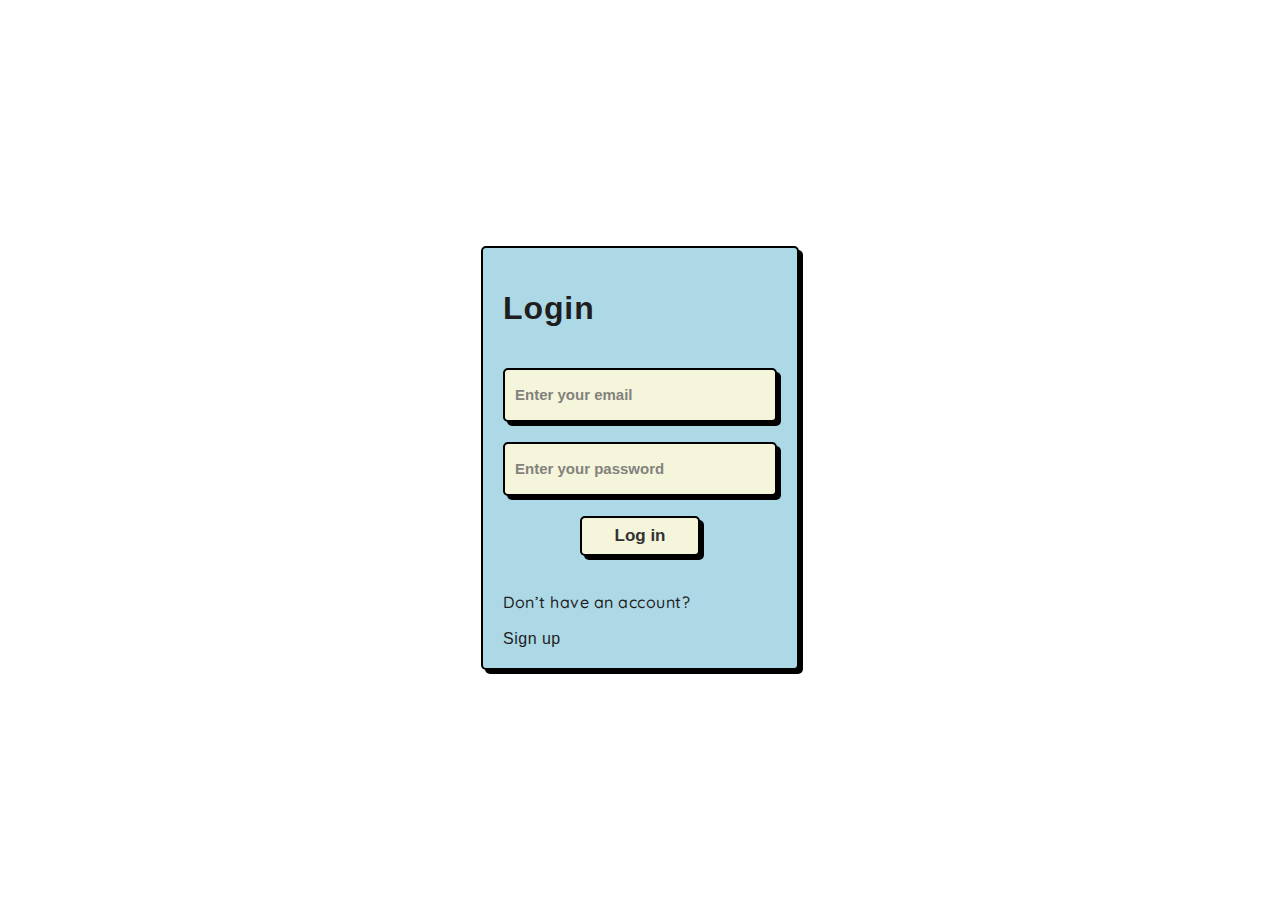
<file: index.html>
<!DOCTYPE html>
<html lang="en">
  <head>
    <meta charset="UTF-8" />
    <meta name="viewport" content="width=device-width, initial-scale=1.0" />
    <title>Log in</title>
    <link rel="preconnect" href="https://fonts.googleapis.com" />
    <link rel="preconnect" href="https://fonts.gstatic.com" crossorigin />
    <link
      href="https://fonts.googleapis.com/css2?family=Quicksand:wght@300;400;500;600;700&display=swap"
      rel="stylesheet"
    />

    <link rel="stylesheet" href="./css/style.css" />
  </head>
  <body>
    <main class="py-5">
      <section class="py-5">
        <div class="container">
          <div
            id="loginBox"
            class="boxContainer text-center p-3 p-md-5 rounded-2"
          >
            <h1 class="my-5">Login</h1>
            <div class="inputsForm">
              <input
                type="email"
                id="loginEmail"
                class="form-control"
                placeholder="Enter your email"
                required
              />
              <input
                type="password"
                id="loginPassword"
                class="form-control mt-3"
                placeholder="Enter your password"
                required
              />
              <button id="loginBtn" class="btn btn-main my-4 w-100">
                Log in
              </button>
              <div class="signupText d-flex justify-content-center gap-2 mt-1">
                <p>Don’t have an account?</p>
                <a class="text-decoration-none" id="signupAnchor">Sign up</a>
              </div>
            </div>
          </div>
        </div>
      </section>
    </main>

    <script src="./js/sweetalert.min.js"></script>
    <script src="./js/main.js"></script>
  </body>
</html>
</file>
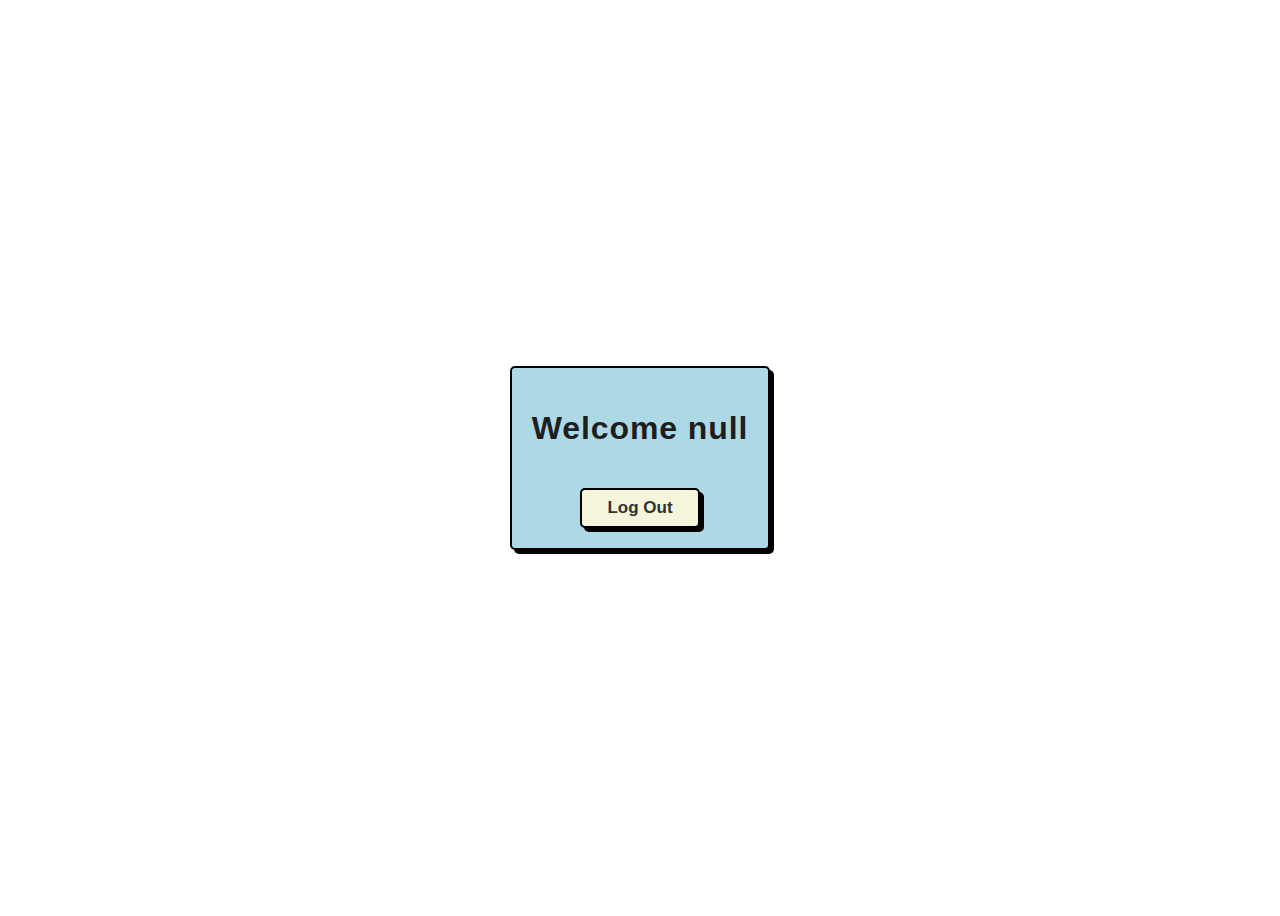
<file: home.html>
<!DOCTYPE html>
<html lang="en">
  <head>
    <meta charset="UTF-8" />
    <meta name="viewport" content="width=device-width, initial-scale=1.0" />
    <title>Home</title>
    <link rel="preconnect" href="https://fonts.googleapis.com" />
    <link rel="preconnect" href="https://fonts.gstatic.com" crossorigin />
    <link
      href="https://fonts.googleapis.com/css2?family=Quicksand:wght@300;400;500;600;700&display=swap"
      rel="stylesheet"
    />

    <link rel="stylesheet" href="./css/style.css" />
  </head>
  <body>
    <main>

      <section class="py-5">
        <div class="container py-5">
          <div
            id="homeBox"
            class="boxContainer text-center p-3 p-md-5 rounded-2"
          >
            <h1 class="my-5" id="userName"></h1>
            <button><a class="btn btn-main w-100" id="logOutBtn">Log Out</a></button>
          </div>
        </div>
      </section>
    </main>

    <script src="./js/sweetalert.min.js"></script>
    <script src="./js/home.js"></script>
  </body>
</html>
</file>
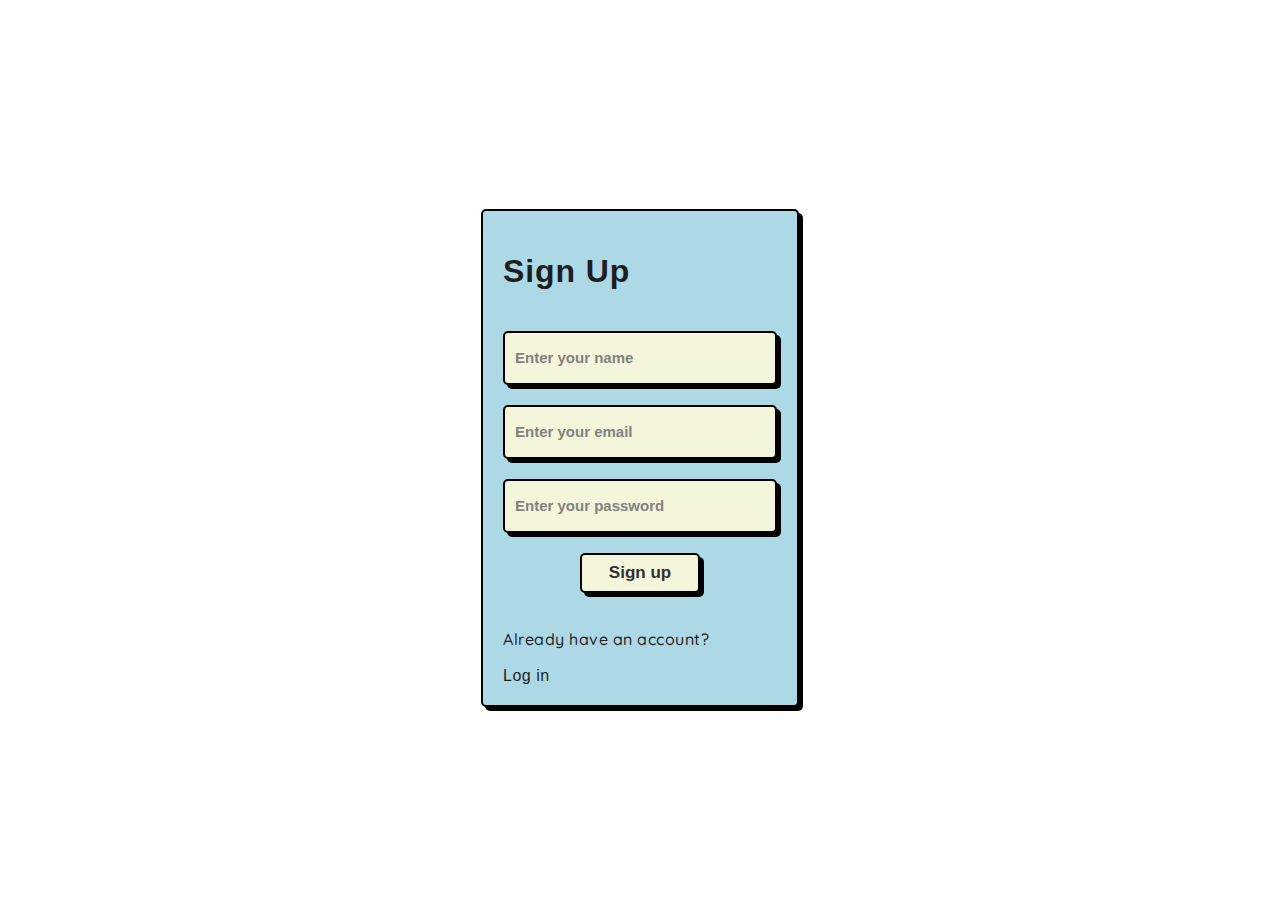
<file: signup.html>
<!DOCTYPE html>
<html lang="en">
  <head>
    <meta charset="UTF-8" />
    <meta name="viewport" content="width=device-width, initial-scale=1.0" />
    <title>Sign up</title>
    <link rel="preconnect" href="https://fonts.googleapis.com" />
    <link rel="preconnect" href="https://fonts.gstatic.com" crossorigin />
    <link
      href="https://fonts.googleapis.com/css2?family=Quicksand:wght@300;400;500;600;700&display=swap"
      rel="stylesheet"
    />
    <link rel="stylesheet" href="./css/style.css" />
  </head>
  <body>
    <main class="py-5">
      <section class="py-5">
        <div class="container">
          <div
            id="signupBox"
            class="boxContainer text-center p-3 p-md-4 rounded-2"
          >
            <h1 class="mt-5">Sign Up</h1>
            <div class="inputsForm">
              <input
                type="text"
                id="signupName"
                class="form-control"
                placeholder="Enter your name"
                required
              />
              <input
                type="email"
                id="signupEmail"
                class="form-control mt-3"
                placeholder="Enter your email"
                required
              />
              <input
                type="password"
                id="signupPassword"
                class="form-control mt-3"
                placeholder="Enter your password"
                required
              />
              <button id="signupBtn" class="btn btn-main my-4 w-100">
                Sign up
              </button>
              <div class="loginText d-flex justify-content-center gap-2 mt-1">
                <p>Already have an account?</p>
                <a class="text-decoration-none" id="loginAnchor">Log in</a>
              </div>
            </div>
          </div>
        </div>
      </section>
    </main>

    <script src="./js/sweetalert.min.js"></script>
    <script src="./js/signup.js"></script>
  </body>
</html>
</file>
<file: css/style.css>
:root {
  --mainColor: #1e1e1e;
}

body {
  color: var(--mainColor);
  font-family: "Quicksand", sans-serif;
  font-weight: 500;
  letter-spacing: 0.5px;
  display: flex;
  height: 100vh;
  align-items: center;
  justify-content: center;
}

h1,
h2,
h3,
h4,
h5,
h6 {
  color: var(--mainColor);
  font-weight: 700;
  font-family:'Lucida Sans', 'Lucida Sans Regular', 'Lucida Grande', 'Lucida Sans Unicode', Geneva, Verdana, sans-serif;
  letter-spacing: 0.9px;}


a {
  font-family:'Lucida Sans', 'Lucida Sans Regular', 'Lucida Grande', 'Lucida Sans Unicode', Geneva, Verdana, sans-serif;

  cursor: pointer;
}

.mainColor {
  color: var(--mainColor);
}

.btn-main {
  --bs-btn-color: #fff;
  --bs: #1e1e1e;
}

main {
  background-size: cover;
  background-position: center;
}

main nav {
  box-shadow: 0px -8px 22px 4px rgba(0, 77, 165, 0.45);
  background-color: rgb(253 253 253 / 43%) !important;
}

.navbar-toggler {
  border: none;
  color: var(--mainColor);
  font-size: 1.375rem;
}



main .navbar-toggler:focus {
  box-shadow: none;
}

main .form-control:focus {
  border-color: #004da413;
  box-shadow: 0 0 0 0.25rem rgba(0, 76, 163, 0.25);
}

.boxContainer {
  max-width: 500px;
  margin: auto;
  --input-focus: #2d8cf0;
  --font-color: #323232;
  --font-color-sub: #666;
  --bg-color: beige;
  --main-color: black;
  padding: 20px;
  background: lightblue;
  display: flex;
  flex-direction: column;
  align-items: flex-start;
  justify-content: center;
  gap: 20px;
  border-radius: 5px;
  border: 2px solid var(--main-color);
  box-shadow: 4px 4px var(--main-color);
}

.inputsForm {
  display: flex;
  flex-direction: column;
  align-items: flex-start;
  gap: 20px;
}

.boxContainer input {
  width: 250px;
  height: 40px;
  border-radius: 5px;
  border: 2px solid var(--main-color);
  background-color: var(--bg-color);
  box-shadow: 4px 4px var(--main-color);
  font-size: 15px;
  font-weight: 600;
  color: var(--font-color);
  padding: 5px 10px;
  outline: none;
}

input::placeholder {
  color: var(--font-color-sub);
  opacity: 0.8;
}

input:focus {
  border: 2px solid var(--input-focus);
}

button {
  margin: 0px auto 0 auto;
  width: 120px;
  height: 40px;
  border-radius: 5px;
  border: 2px solid var(--main-color);
  background-color: var(--bg-color);
  box-shadow: 4px 4px var(--main-color);
  font-size: 17px;
  font-weight: 600;
  color: var(--font-color);
  cursor: pointer;
}

@media screen and (max-width: 400px) {
  :root {
    font-size: 12px;
  }
}
</file>
